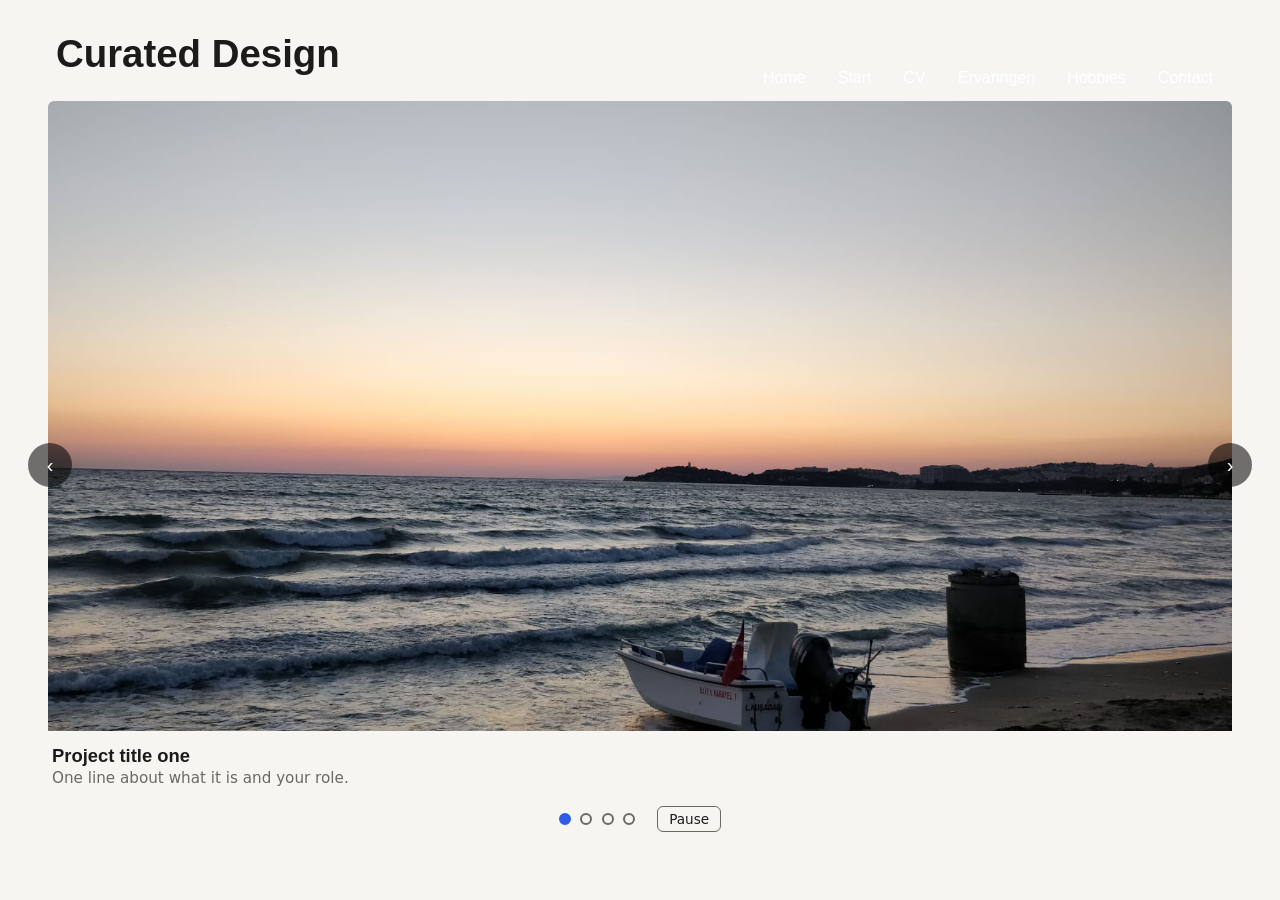
<file: Website/HTML/index.html>
<!DOCTYPE html>
<html lang="en">
<head>
    <meta charset="UTF-8">
    <meta name="viewport" content="width=device-width, initial-scale=1.0">
    <title>Curated Design</title>
    <link rel="stylesheet" href="CSS/homepage.css">
    <link rel="stylesheet" href="Start.html">
    <link rel="stylesheet" href="contact.html">
    <link rel="stylesheet" href="Cv.html">
    <link rel="stylesheet" href="ervaring.html">
    <link rel="stylesheet" href="hobbies.html">

</head>

<body>
    <H1 class="naam">
        Curated Design
    </H1>
    <ul class="navigatie">
      <a href="index.html"><li>Home</li></a>
        <a href="Start.html"><li>Start</li></a>
        <a href="Cv.html"><li>CV</li></a>
        <a href="ervaring.html"><li>Ervaringen</li></a>
        <a href="hobbies.html"><li>Hobbies</li></a>
        <a href="contact.html"><li>Contact</li></a>
    </ul>





    <section class="carousel" aria-roledescription="carousel" aria-label="Selected work">
  <div class="viewport">
    <div class="track" id="track" aria-live="off">

      <figure class="slide" role="group" aria-roledescription="slide" aria-label="1 of 4">
        <img src="../Foto materiaal/1_1.jpg" alt="">
        <figcaption><strong>Project title one</strong><span>One line about what it is and your role.</span></figcaption>
      </figure>

      <figure class="slide" role="group" aria-roledescription="slide" aria-label="2 of 4">
        <img src="../Foto materiaal/1_2_2.jpg" alt="">
        <figcaption><strong>Project title two</strong><span>One line about what it is and your role.</span></figcaption>
      </figure>

      <figure class="slide" role="group" aria-roledescription="slide" aria-label="3 of 4">
        <img src="../Foto materiaal/1_3.jpg" alt="">
        <figcaption><strong>Project title three</strong><span>One line about what it is and your role.</span></figcaption>
      </figure>

      <figure class="slide" role="group" aria-roledescription="slide" aria-label="4 of 4">
        <img src="../Foto materiaal/1_4.jpg" alt="">
        <figcaption><strong>Project title four</strong><span>One line about what it is and your role.</span></figcaption>
      </figure>

    </div>
  </div>

  <button class="arrow prev" id="prev" aria-label="Previous slide">&#8249;</button>
  <button class="arrow next" id="next" aria-label="Next slide">&#8250;</button>

  <div class="controls" id="controls">
    <!-- dots are generated by the script -->
    <button class="pause" id="pause" aria-pressed="false">Pause</button>
  </div>
</section>






<script src="Javascript.js/Homepage.js"></script>
</body>
</html>
</file>
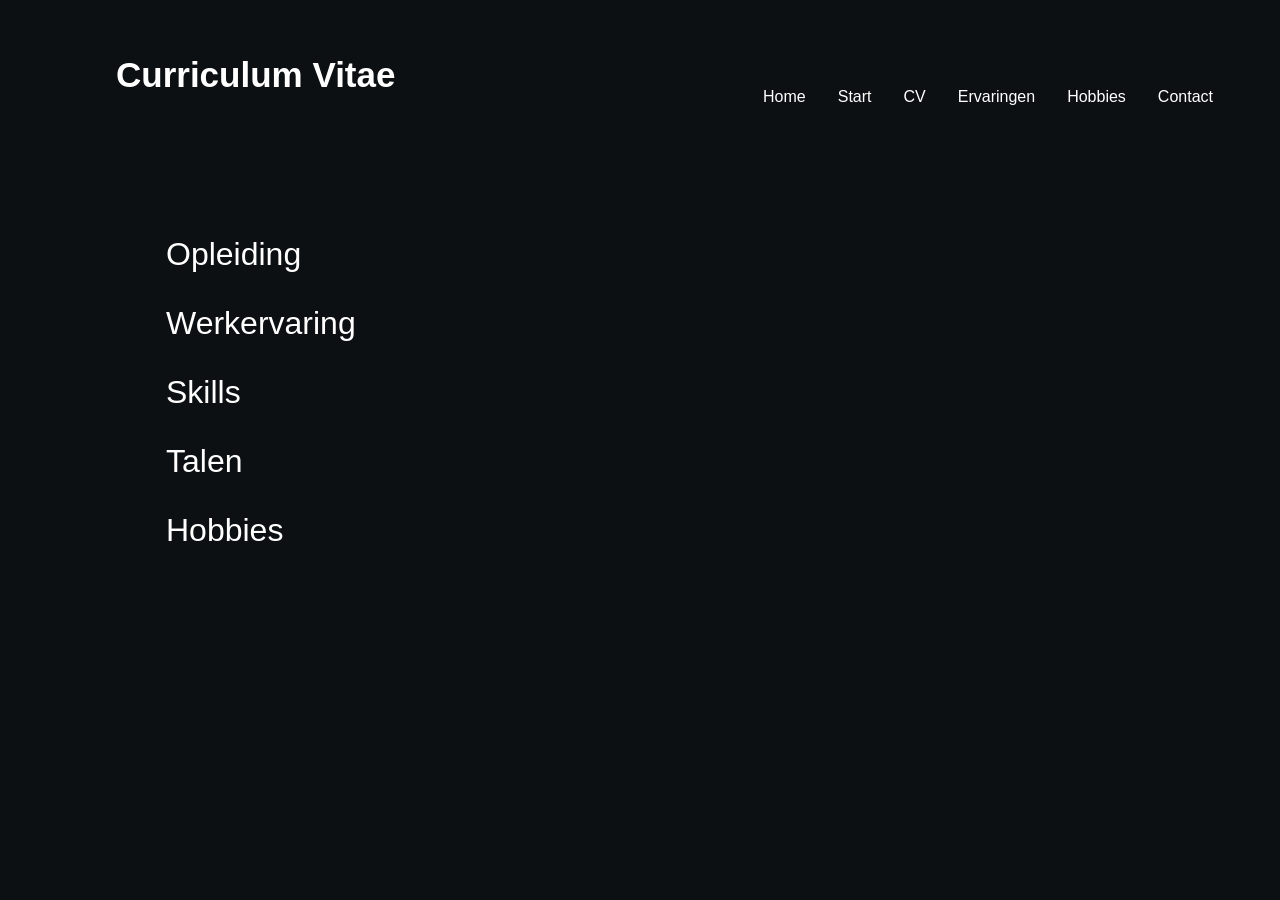
<file: Website/HTML/Cv.html>
<!DOCTYPE html>
<html lang="en">
<head>
    <meta charset="UTF-8">
    <meta name="viewport" content="width=device-width, initial-scale=1.0">
    <title>CV</title>
    <link rel="stylesheet" href="./CSS/cv.css">
    <link rel="stylesheet" href="index.html">
    <link rel="stylesheet" href="Start.html">
    <link rel="stylesheet" href="ervaring.html">
    <link rel="stylesheet" href="hobbies.html">
    <link rel="stylesheet" href="contact.html">
</head>
<body>
    <H1 class="about">
        Curriculum Vitae
    </H1>
    <ul class="navigatie">
      <a href="index.html"><li>Home</li></a>
        <a href="Start.html"><li>Start</li></a>
        <a href="Cv.html"><li>CV</li></a>
        <a href="ervaring.html"><li>Ervaringen</li></a>
        <a href="hobbies.html"><li>Hobbies</li></a>
        <a href="contact.html"><li>Contact</li></a>
    </ul>

        <div class="main">
            <details>
                <summary class="title">Opleiding</summary>
                <ul class="opleiding">
                    <li>2015 Afgestudeerd TSO, S.T.W. Wico Lommel</li>
                    <li>2015 - 2016 Se-n-Se Grafische Vormgeving</li>
                    <li>2016 - 2019 Bachelor Grafische en digitale media</li>
                    <li>2019 - 2020 Syntra 3D Artist</li>
                    <li>2019 - 2020 Ondernemerschap</li>
                    <li>2020 - 2021 Syntra Visual effects</li>
                    <li>2026 - 2029 Graduaat Programmeren</li>
                </ul>
                    
            </details>
            <details>
                <summary class="title">Werkervaring</summary>
                <ul>
                    <li>2022 - Noord Limburgs Open Atelier VZW</li>
                    <li>2023 tot Heden - Nike Europe Holding (Logistiek)</li>
                </ul>
                
            </details>
            <details>
                <summary class="title">Skills</summary>
                <ul class="grid-skills">
                    <li class="Illustrator" >Illustrator <span>- Intermediate</span></li>
                    <li class="Photoshop">Photoshop <span>- Intermediate</span></li>
                    <li class="Zbrush">Zbrush <span>- Beginner</span></li>
                    <li class="DS">3DS Max <span>- Beginner</span></li>
                    <li class="Html">Html <span>- Intermediate</span></li>
                    <li class="Css">Css <span>- Intermediate</span></li>
                    <li class="Javascript">Javascript <span>- Beginner</span></li>
                    <li class="C">C# <span>- Beginner</span></li>
                    <li class="SQL">SQL <span>- Beginner</span></li>
                </ul>
                    
                    
                    
                    

                    
                    
                    
                    
                    
            </details>
            <details>
                <summary class="title">Talen</summary>
                <p>
                    Nederlands - Moedertaal <br>
                    Frans - Basis (Middelbaar onderwijs) <br>
                    Engels - Gevorderd
                </p>
            </details>
            <details>
                <summary class="title">Hobbies</summary>
                <p>
                    Photography <br>
                    Boardgames <br>
                    Hiking <br>
                    Kickboxing <br>
                    Bouldering & Lead Climbing
                </p>
            </details>
        <a href=""></a> <!-- Link naar pdf bestand met mijn CV -->
    </div>
</body>
</html>
</file>
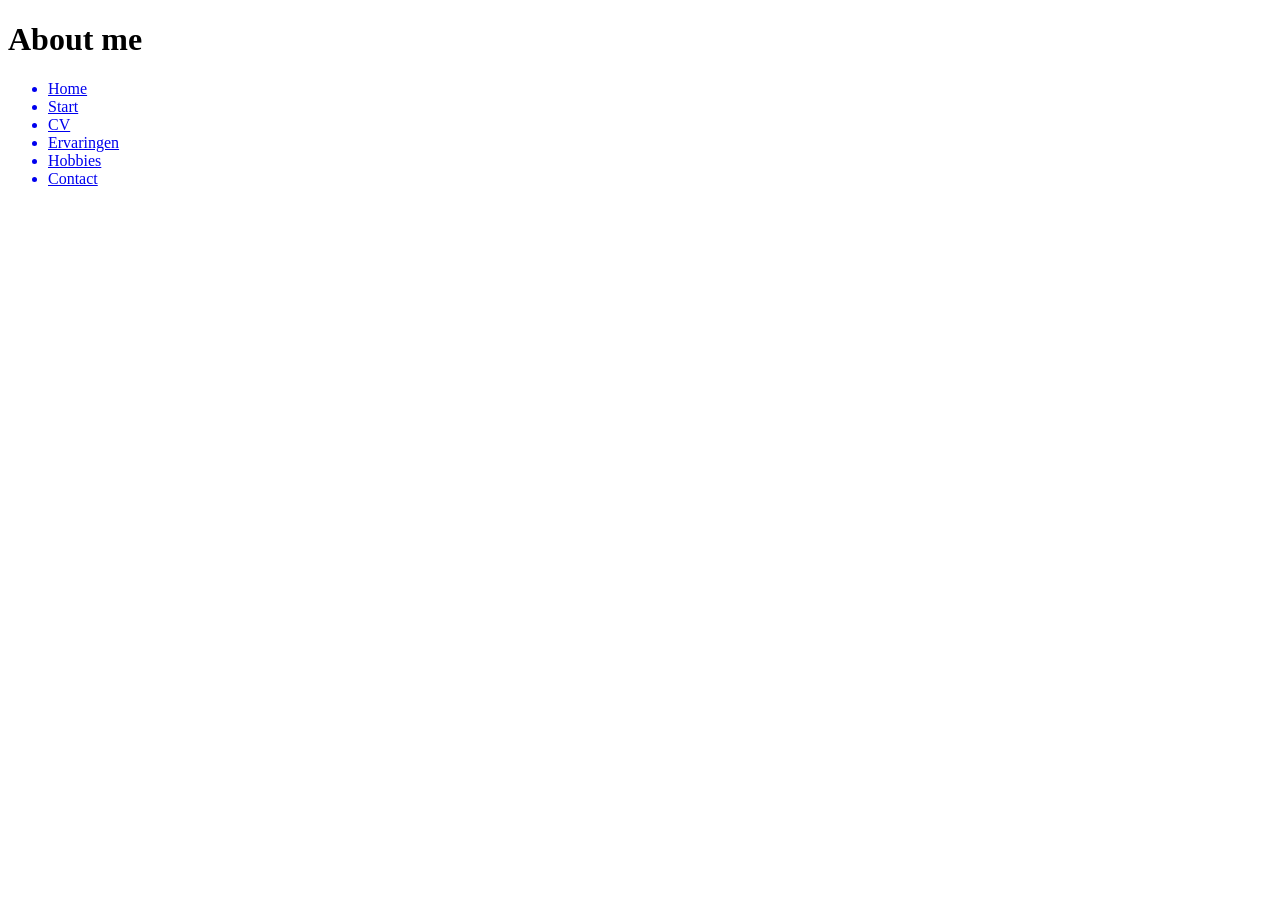
<file: Website/HTML/ervaring.html>
<!DOCTYPE html>
<html lang="en">
<head>
    <meta charset="UTF-8">
    <meta name="viewport" content="width=device-width, initial-scale=1.0">
    <title>Ervaring</title>
</head>
<body>
    <H1 class="about">
        About me
    </H1>
    <ul class="navigatie">
      <a href="index.html"><li>Home</li></a>
        <a href="Start.html"><li>Start</li></a>
        <a href="Cv.html"><li>CV</li></a>
        <a href="ervaring.html"><li>Ervaringen</li></a>
        <a href="hobbies.html"><li>Hobbies</li></a>
        <a href="contact.html"><li>Contact</li></a>
    </ul>
</body>
</html>
</file>
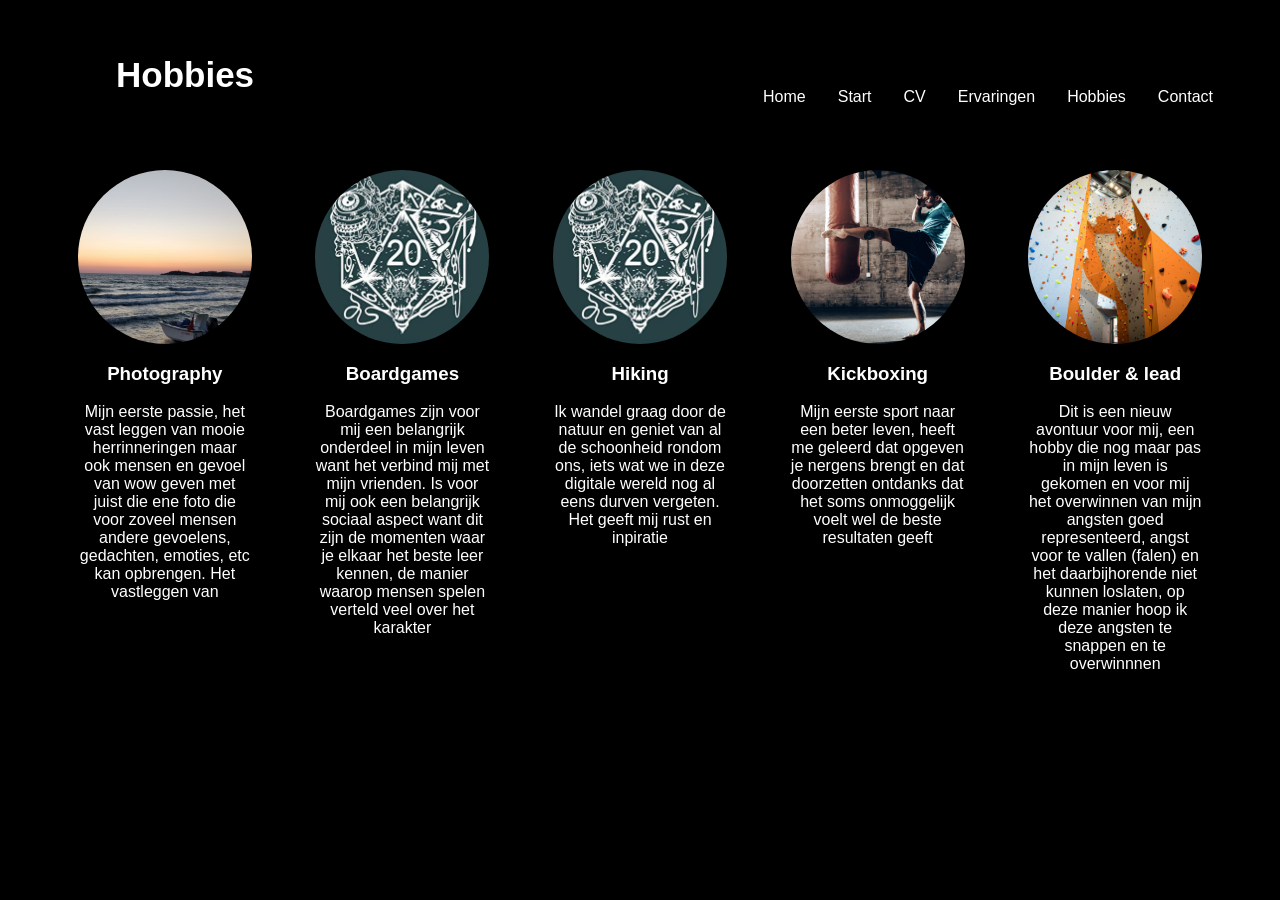
<file: Website/HTML/hobbies.html>
<!DOCTYPE html>
<html lang="en">
<head>
    <meta charset="UTF-8">
    <meta name="viewport" content="width=device-width, initial-scale=1.0">
    <title>hobbies / interesses</title>
    <link rel="stylesheet" href="CSS/hobbies.css">
    <link rel="stylesheet" href="Start.html">
    <link rel="stylesheet" href="contact.html">
    <link rel="stylesheet" href="Cv.html">
    <link rel="stylesheet" href="ervaring.html">
    <link rel="stylesheet" href="hobbies.html">
</head>
<body>
  
    <H1 class="hobbies">
       Hobbies
    </H1>

    <ul class="navigatie">
      <a href="index.html"><li>Home</li></a>
        <a href="Start.html"><li>Start</li></a>
        <a href="Cv.html"><li>CV</li></a>
        <a href="ervaring.html"><li>Ervaringen</li></a>
        <a href="hobbies.html"><li>Hobbies</li></a>
        <a href="contact.html"><li>Contact</li></a>
    </ul>


    <div class="flex-container">
        <div class="flex-box">
            <img src="../Foto materiaal/1_1.jpg" alt="" class="flex">
            <h3>Photography</h3>
            <p class="flex-text">Mijn eerste passie, het vast leggen van mooie herrinneringen maar ook mensen en gevoel van wow geven met juist die ene foto die voor zoveel mensen andere gevoelens, gedachten, emoties, etc kan opbrengen. Het vastleggen van</p>
        </div>

        <div class="flex-box">
            <img src="../Foto materiaal/Dungeons & Dragons.jpg" alt="" class="flex">
            <h3>Boardgames</h3>
            <p class="flex-text">Boardgames zijn voor mij een belangrijk onderdeel in mijn leven want het verbind mij met mijn vrienden. Is voor mij ook een belangrijk sociaal aspect want dit zijn de momenten waar je elkaar het beste leer kennen, de manier waarop mensen spelen verteld veel over het karakter</p>
        </div>

        <div class="flex-box">
            <img src="../Foto materiaal/Dungeons & Dragons.jpg" alt="" class="flex">
            <h3>Hiking</h3>
            <p class="flex-text">Ik wandel graag door de natuur en geniet van al de schoonheid rondom ons, iets wat we in deze digitale wereld nog al eens durven vergeten. Het geeft mij rust en inpiratie</p>
        </div>

        <div class="flex-box">
            <img src="../Foto materiaal/Kickboxen.png" alt="" class="flex">
            <h3>Kickboxing</h3>
            <p class="flex-text">Mijn eerste sport naar een beter leven, heeft me geleerd dat opgeven je nergens brengt en dat doorzetten ontdanks dat het soms onmoggelijk voelt wel de beste resultaten geeft</p>
        </div>
        
        <div class="flex-box">
            <img src="../Foto materiaal/Klimzaal.jpg" alt="" class="flex">
            <h3>Boulder & lead</h3>
            <p class="flex-text">Dit is een nieuw avontuur voor mij, een hobby die nog maar pas in mijn leven is gekomen en voor mij het overwinnen van mijn angsten goed representeerd, angst voor te vallen (falen) en het daarbijhorende niet kunnen loslaten, op deze manier hoop ik deze angsten te snappen en te overwinnnen</p>
        </div>

        

    </div>
</body>
</html>
</file>
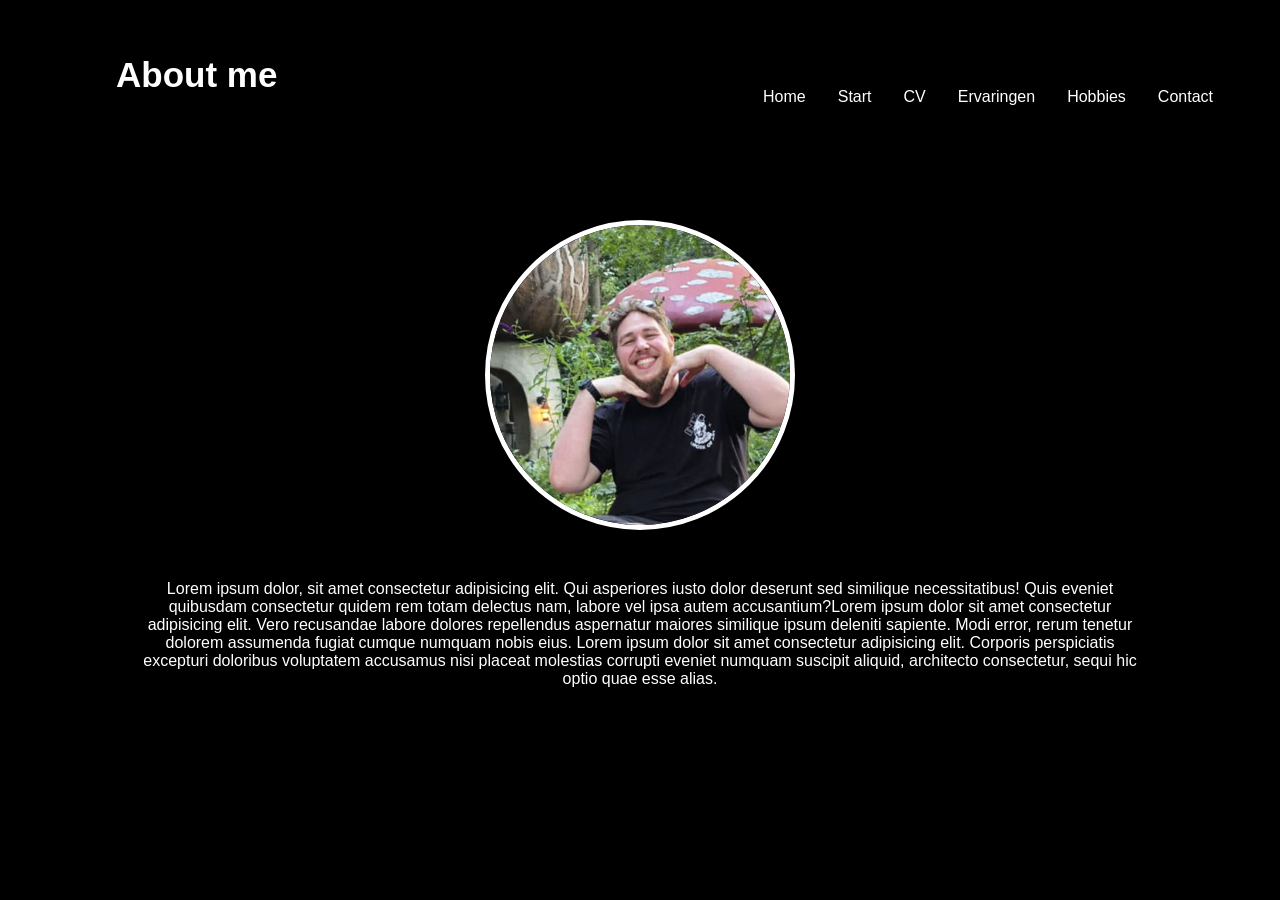
<file: Website/HTML/Start.html>
<!DOCTYPE html>
<html lang="en">
<head>
    <meta charset="UTF-8">
    <meta name="viewport" content="width=device-width, initial-scale=1.0">
    <title>Curated Design</title>
    <link rel="stylesheet" href="CSS/Start.css">
    <link rel="stylesheet" href="Start.html">
    <link rel="stylesheet" href="contact.html">
    <link rel="stylesheet" href="Cv.html">
    <link rel="stylesheet" href="ervaring.html">
    <link rel="stylesheet" href="hobbies.html">

</head>

<body>
    <H1 class="about">
        About me
    </H1>
    <ul class="navigatie">
      <a href="index.html"><li class="list">Home</li></a>
        <a href="Start.html"><li class="list">Start</li></a>
        <a href="Cv.html"><li class="list">CV</li></a>
        <a href="ervaring.html"><li class="list">Ervaringen</li></a>
        <a href="hobbies.html"><li class="list">Hobbies</li></a>
        <a href="contact.html"><li class="list">Contact</li></a>
    </ul>

    <div class="profielRond">
        <img src="../Foto materiaal/Bram_1.jpg" alt="picture of myself" class="profiel">
    </div>
    
    <p class="aboutText">Lorem ipsum dolor, sit amet consectetur adipisicing elit. Qui asperiores iusto dolor deserunt sed similique necessitatibus! Quis eveniet quibusdam consectetur quidem rem totam delectus nam, labore vel ipsa autem accusantium?Lorem ipsum dolor sit amet consectetur adipisicing elit. Vero recusandae labore dolores repellendus aspernatur maiores similique ipsum deleniti sapiente. Modi error, rerum tenetur dolorem assumenda fugiat cumque numquam nobis eius. Lorem ipsum dolor sit amet consectetur adipisicing elit. Corporis perspiciatis excepturi doloribus voluptatem accusamus nisi placeat molestias corrupti eveniet numquam suscipit aliquid, architecto consectetur, sequi hic optio quae esse alias.</p>
</file>
<file: Website/HTML/CSS/homepage.css>
:root {
    --bg: #f6f5f2;
    --ink: #1c1b1a;
    --muted: #6b6963;
    --accent: #2f5bea;
    --radius: 6px;
  }
  @media (prefers-color-scheme: dark) {
    :root { --bg: #17171a; --ink: #f1efea; --muted: #a29f97; --accent: #8aa4ff; }
  }
  * { box-sizing: border-box; }

    body {
    margin: 0; padding: 2rem 1rem;
    background: var(--bg); color: var(--ink);
    font-family: 'Segoe UI', Tahoma, Geneva, Verdana, sans-serif;
  }

.naam{
    font-weight: bold;
    font-family: 'Segoe UI', Tahoma, Geneva, Verdana, sans-serif;
    margin-left: 40px;
    padding-bottom: 20px;
}

.navigatie{
    font-family: 'Segoe UI', Tahoma, Geneva, Verdana, sans-serif;
    font-weight: 500;
    list-style-type: none;
    margin: 0;
    margin-top: -65px;
    margin-right: 35px;
    padding: 0;
    overflow: hidden;
    display:flex;
    flex-direction: row;
    justify-content: flex-end;
    }

.navigatie li {
    float: none;
}

.navigatie a {
  text-decoration: none;
  color: #fff;
}

a:hover{
  color: #2f5bea;
}

li {
    float: right;
    padding: 14px 16px;
    text-align: center;
    text-decoration: none;
}

.slide{
    overflow: hidden;
    margin-top: 10px;


}
.carousel {
    max-width: none;
    margin: 0;
    padding: 0 2rem 2rem;
}
.slide img {
    max-height: 70vh;
}






  h1 { max-width: 960px; margin: 0 auto 1.5rem; font-size: clamp(1.6rem, 4vw, 2.4rem); font-weight: 400; }

  /* ---------- Carousel ---------- */
  .carousel { margin: 0 auto; position: relative; }
  .viewport { overflow: hidden; border-radius: var(--radius); touch-action: pan-y; }
  .track { display: flex; transition: transform .5s ease; }
  .slide { flex: 0 0 100%; margin: 0; }
  .slide img, .slide .ph {
    display: block; width: 100%; aspect-ratio: 16 / 9; object-fit: cover;
  }


  .slide figcaption { padding: .9rem .25rem 0; }
  .slide figcaption strong { display: block; font-size: 1.15rem; font-weight: 600; }
  .slide figcaption span { color: var(--muted); font: .95rem/1.5 system-ui, sans-serif; }

  /* Arrows */
  .arrow {
    position: absolute; top: calc(50% - 2.5rem); width: 2.75rem; height: 2.75rem;
    border: 0; border-radius: 50%; cursor: pointer;
    background: rgba(0,0,0,.55); color: #fff; font-size: 1.25rem; line-height: 1;
  }
  .arrow:hover { background: rgba(0,0,0,.8); }
  .arrow.prev { left: .75rem; }
  .arrow.next { right: .75rem; }

  /* Dots + pause */
  .controls { display: flex; align-items: center; justify-content: center; gap: .6rem; margin-top: 1rem; }
  .dot {
    width: .75rem; height: .75rem; padding: 0; border-radius: 50%;
    border: 2px solid var(--muted); background: transparent; cursor: pointer;
  }
  .dot[aria-current="true"] { background: var(--accent); border-color: var(--accent); }
  .pause {
    margin-left: .75rem; border: 1px solid var(--muted); border-radius: var(--radius);
    background: transparent; color: var(--ink); padding: .25rem .7rem; cursor: pointer;
    font: .85rem system-ui, sans-serif;
  }

  .arrow:focus-visible, .dot:focus-visible, .pause:focus-visible {
    outline: 3px solid var(--accent); outline-offset: 2px;
  }
  @media (prefers-reduced-motion: reduce) { .track { transition: none; } }
</file>
<file: Website/HTML/CSS/cv.css>
body{
    margin: 0; padding: 2rem 1rem;
    font-family: 'Segoe UI', Tahoma, Geneva, Verdana, sans-serif;
    background-color: #0C1012;
    color: #fff;
}

.about{
    font-size: 35px;
    font-weight: bold;
    margin-left: 100px;
    padding-bottom: 20px;
    color: #fff;

}

.navigatie{
    font-weight: 500;
    list-style-type: none;
    margin: 0;
    margin-top: -65px;
    margin-right: 35px;
    padding: 0;
    overflow: hidden;
    display:flex;
    flex-direction: row;
    justify-content: flex-end;
    }

.navigatie li {
    float: none;
}

.navigatie a {
  text-decoration: none;
  color: #fff;
}

a:hover{
  color: #2f5bea;
}

.navigatie li {
    float: right;
    padding: 14px 16px;
    text-align: center;
    text-decoration: none;
}

.main{
    margin: 0 auto;
    margin-top: 100px;
    margin-left: 150px;
    color: #fff;
}

.main details{
    padding: 16px 0;
}



.main summary{
    list-style: none;
}

.main summary:hover{
    color: #2f5bea;

}
.main details[open] summary{
    color: #2f5bea;
    text-decoration: underline;
    text-underline-offset: 10px;
}



.main ul{
    font-weight: bold;
}

.main li{
    margin: 0;
    margin-bottom: 5px;
    list-style: none;
    text-align: left;
}

.title{
    font-size: 2em;
}

.grid-skills{
    display: grid;
    grid-template-columns: auto auto auto;
    padding: 10px;
    font-weight: bold;
}

.grid-skills li{
    margin: 20px;
}

.Illustrator{
    color: #FF9A00;
}
.Illustrator span{
    color: white;
}

.Photoshop{
    color: 	#31A8FF ;
}
.Photoshop span{
    color: white;
}

.Zbrush{
    color: #ffb200;
}
.Zbrush span{
    color: white;
}

.DS{
    color: #39A5CC;
}
.DS span{
    color: white;
}

.Html{
    color: #ff5c00;
}
.Html span{
    color: white;
}

.Css{
    color: #9D00FF;
}
.Css span{
    color: white;
}

.Javascript{
    color: #f7df1e;
}
.Javascript span{
    color: white;
}

.C{
    color: #9179e4;
}
.C span{
    color: white;
}

.SQL{
    color: #0f80cc;
}
.SQL span{
    color: white;
}
</file>
<file: Website/HTML/CSS/hobbies.css>
body{
    margin: 0; padding: 2rem 1rem;
    font-family: 'Segoe UI', Tahoma, Geneva, Verdana, sans-serif;
    background-color: black;
    color: #fff;
}

.hobbies{
    font-size: 35px;
    font-weight: bold;
    margin-left: 100px;
    padding-bottom: 20px;
    color: #fff;
}

.navigatie{
    font-weight: 500;
    list-style-type: none;
    margin: 0;
    margin-top: -65px;
    margin-right: 35px;
    padding: 0;
    overflow: hidden;
    display:flex;
    flex-direction: row;
    justify-content: flex-end;
    }

.navigatie li {
    float: none;
}

.navigatie a {
  text-decoration: none;
  color: #fff;
}

a:hover{
  color: #2f5bea;
}

li {
    float: right;
    padding: 14px 16px;
    text-align: center;
    text-decoration: none;
}

.flex-container{
    display: flex;
    gap: 20px;
    justify-content: center;
    padding: 0 40px;

}

.flex-box{
    flex: 1;
    margin: 0;
    text-align: center;
}

.flex-text{
    width: 80%;
    margin: 0 auto;
}

.flex{
    width: 80%;
    margin: 0 auto;
    margin-top: 50px;
    aspect-ratio: 1/1;
    object-fit: cover;
    object-position: center;
    display: block;
    border-radius: 50%;

}
</file>
<file: Website/HTML/CSS/Start.css>
body{
    margin: 0; padding: 2rem 1rem;
    font-family: 'Segoe UI', Tahoma, Geneva, Verdana, sans-serif;
    background-color: black;
    color: #fff;
}



.navigatie{
    font-weight: 500;
    list-style-type: none;
    margin: 0;
    margin-top: -65px;
    margin-right: 35px;
    padding: 0;
    overflow: hidden;
    display:flex;
    flex-direction: row;
    justify-content: flex-end;
    }

.navigatie li {
    float: none;
}

.navigatie a {
  text-decoration: none;
  color: #fff;
}

a:hover{
  color: #2f5bea;
}

.list {
    float: right;
    padding: 14px 16px;
    text-align: center;
    text-decoration: none;
}

.profielRond{
    width: 300px;
    height: 300px;
    border-radius: 50%;
    overflow: hidden;
    margin: 100px auto 50px;
    border: solid 5px white ;
}


.profiel{
    width: 100%;
    height: 100%;
    object-fit: cover;
    display: block;
    transform: scale(3);
    transform-origin: center 30%;
}

.about{
    font-size: 35px;
    font-weight: bold;
    margin-left: 100px;
    padding-bottom: 20px;
    color: #fff;

}

.aboutText{
    width: 80%;
    text-align: center;
    margin: 0 auto;
    display: block;
    border: 1px #fff;

}
</file>
